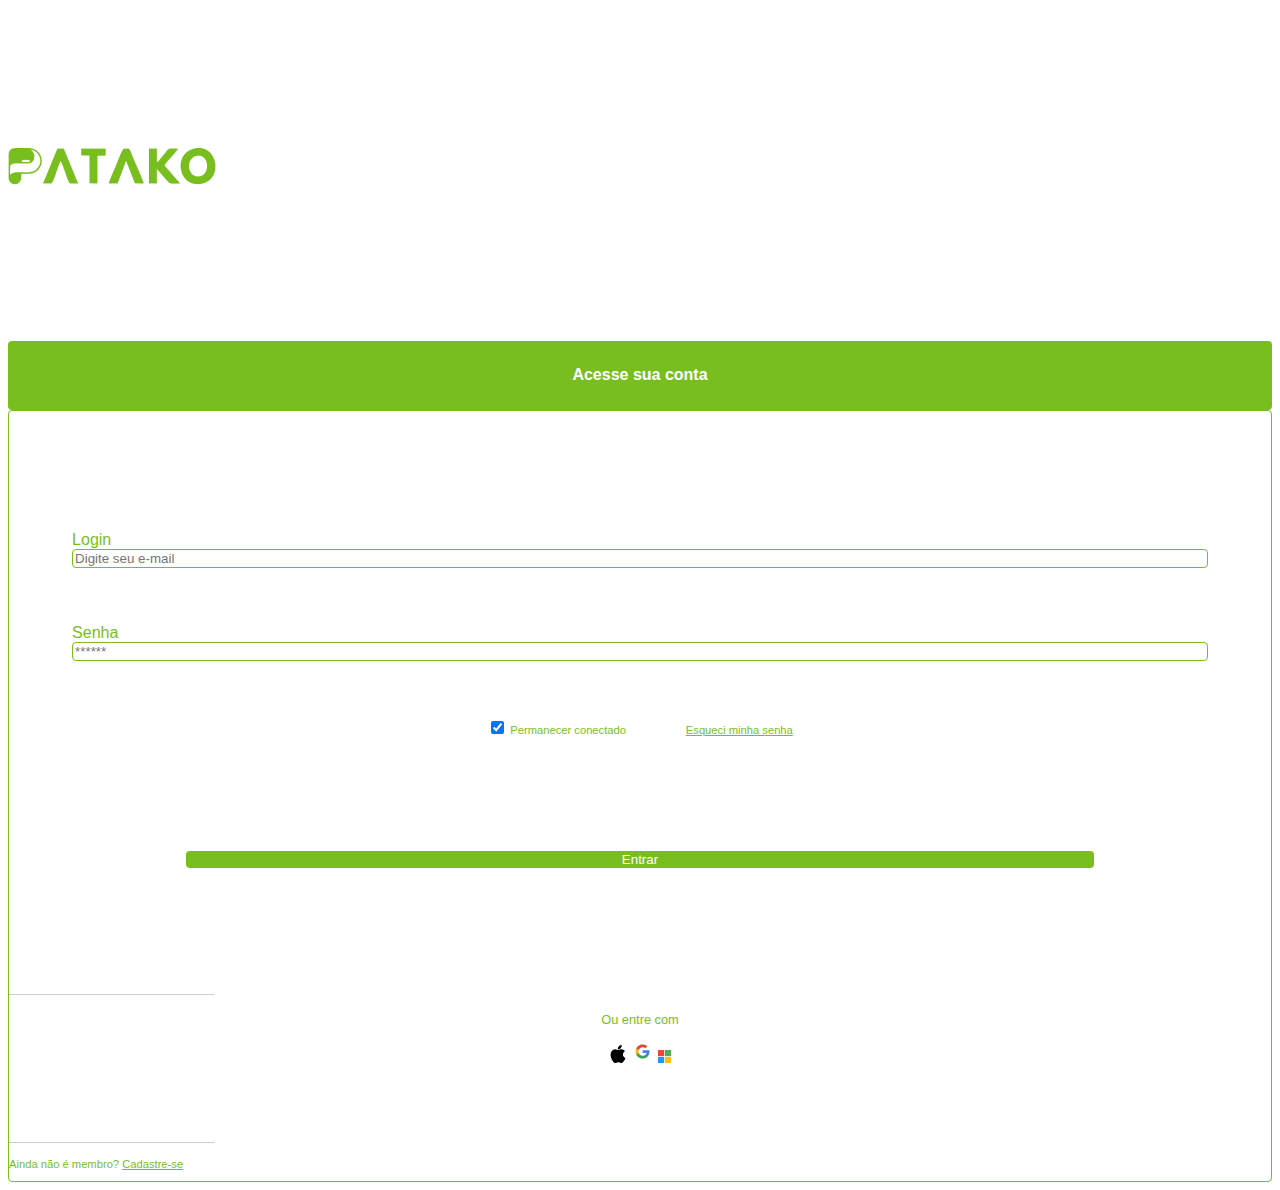
<file: index.html>
<!doctype html>
<html lang="pt_BR">
  <head>
    <meta charset="utf-8">
    <meta name="viewport" content="width=device-width, initial-scale=1">
    <title>Patako</title>
    <link rel="stylesheet" href="/assets/css/style.css">

    <!-- Chamada do CSS do BS -->
    <link href="https://cdn.jsdelivr.net/npm/bootstrap@5.3.0/dist/css/bootstrap.min.css" rel="stylesheet" integrity="sha384-9ndCyUaIbzAi2FUVXJi0CjmCapSmO7SnpJef0486qhLnuZ2cdeRhO02iuK6FUUVM" crossorigin="anonymous">
    
  </head>
  <body>
    <div class="container">

        <!-- Início da linha do grid -->
        <div class="row">
            <div class="col-12 col-sm-12 col-md6 col-lg-4 text-center"></div>
            <div class="col-12 col-sm-12 col-md6 col-lg-4 text-center">
                <h1>
                    <img src="/assets/images/Logo-green.png" alt="Logotipo Patako" class="Logo" >
                </h1>

                    <section class="box1">
                        <h2 class="titulo">
                            Acesse sua conta
                        </h2>
                    </section>
                    <section class="box2">
                        <form class="formulario">
                            <label for="login">Login</label>
                            <input type="text" name="nomeesobrenome" class="input-login" placeholder="Digite seu e-mail" required/>
                            <label for="Senha">Senha</label>
                            <input type="text" name="senha" class="input-senha" placeholder="******"required/>
            
                            <label class="checkbox"><input type="checkbox" checked> Permanecer conectado <a href="#" class="checkbox" style="padding-left: 5%; text-decoration: underline; font-size: 0.7rem;">Esqueci minha senha</a></label>
                            
                            <input class="Entrar" type="submit" value="Entrar" style="color: white;">
                        </form>

                        <div>
                            <img src="/assets/images/line.png" alt="Linha Cinza" class="linebar">
                        </div>

                        <div class="midias">
                            <p>Ou entre com</p>
                            <img src="/assets/images/icon_apple.png" alt="Logo Apple">
                            <img src="/assets/images/icon_google.png" alt="Logo Google">
                            <img src="/assets/images/icon_microsoft.png" alt="Logo Microsoft">
                        </div>
                        
                        <div>
                            <img src="/assets/images/line.png" alt="Linha Cinza" class="linebar">
                        </div>

                        <div class="texto-final">
                            <p>
                                Ainda não é membro? <a href="#" class="cadastro">Cadastre-se</a>
                            </p>
                        </div>
                        
                    </section>
            </div>
            <div class="col-12 col-sm-12 col-md6 col-lg-4 text-center"></div>

        </div>
        <!-- Fim da linha do grid -->
    </div>


    <!-- Chamada do Js do BS -->
    <script src="https://cdn.jsdelivr.net/npm/bootstrap@5.3.0/dist/js/bootstrap.bundle.min.js" integrity="sha384-geWF76RCwLtnZ8qwWowPQNguL3RmwHVBC9FhGdlKrxdiJJigb/j/68SIy3Te4Bkz" crossorigin="anonymous"></script>
  </body>
</html>
</file>
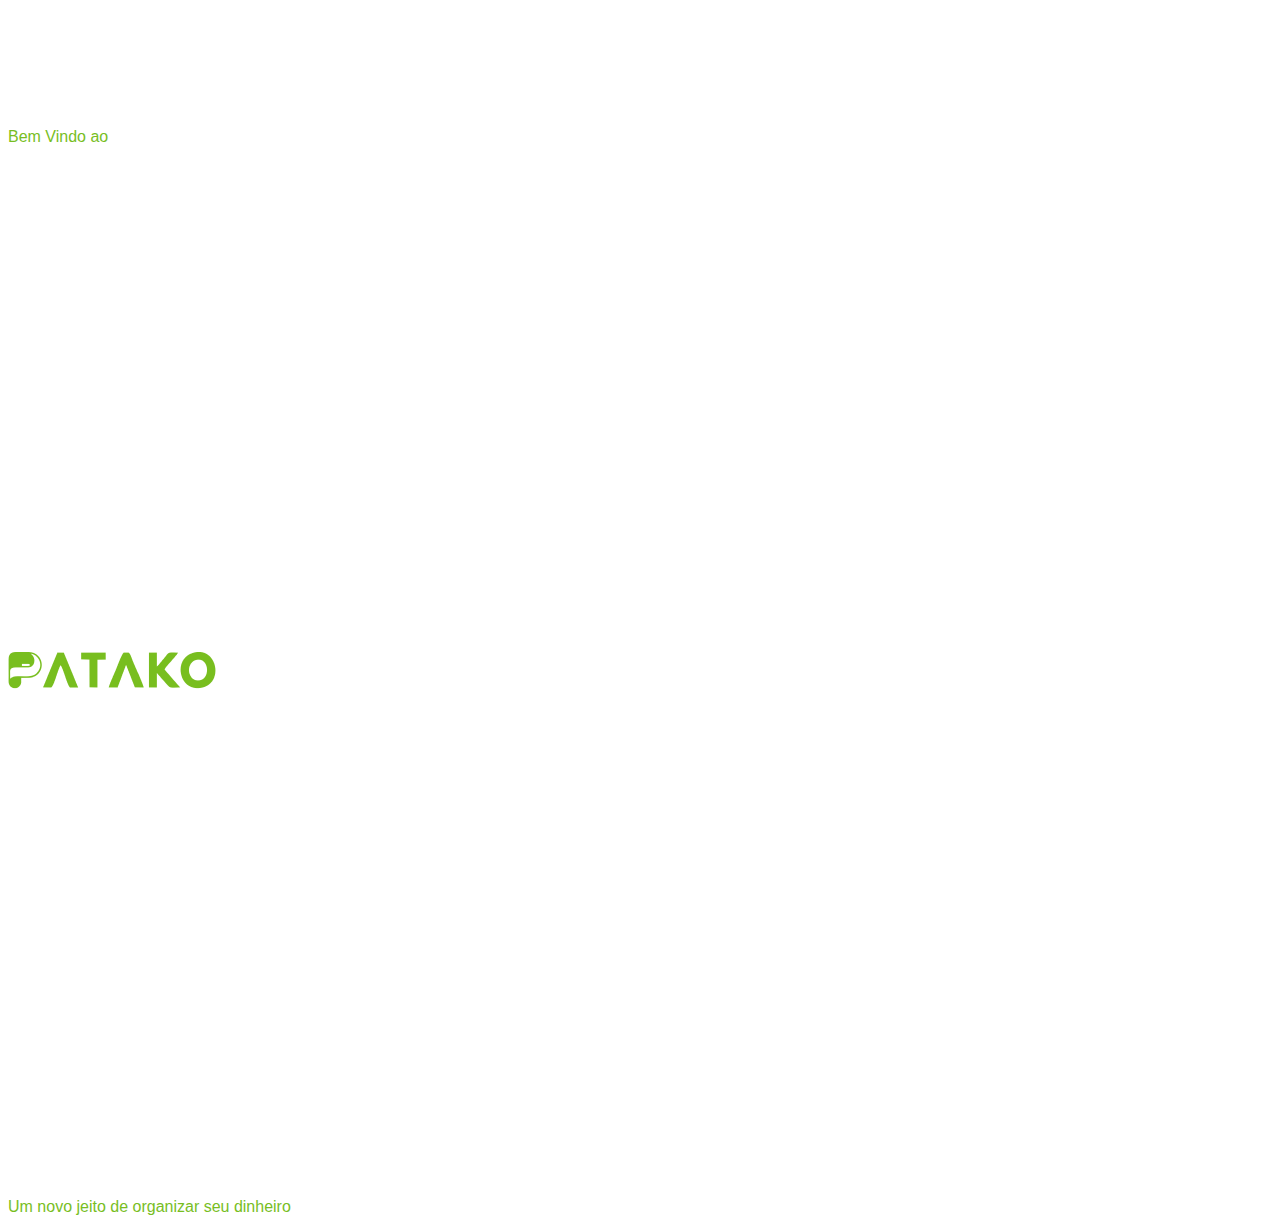
<file: assets/html/home.html>
<!DOCTYPE html>
<html lang="pt-BR">
<head>
    <meta charset="UTF-8">
    <meta name="viewport" content="width=device-width, initial-scale=1">
    <title>Patako</title>
    <link rel="stylesheet" href="/assets/css/style.css">

    <!-- Chamada do CSS do BS -->
<link href="https://cdn.jsdelivr.net/npm/bootstrap@5.3.0/dist/css/bootstrap.min.css" rel="stylesheet" integrity="sha384-9ndCyUaIbzAi2FUVXJi0CjmCapSmO7SnpJef0486qhLnuZ2cdeRhO02iuK6FUUVM" crossorigin="anonymous">
</head>
<body class="corpo">
    <div class="container">
        <div class="row">
            <div class="col-12 col-sm-12 col-md6 col-lg-4 text-center"></div>
            <div class="col-12 col-sm-12 col-md6 col-lg-4 text-center">
                <div class="texto-padrao">
                    <a href="/assets/html/index.html" class="texto-padrao">
                    Bem Vindo ao
                    </a>
                </div>

                <div>
                    <a href="/assets/html/index.html">
                    <img src="/assets/images/Logo-green.png" alt="Logotipo Patako" class="Logotipo">
                    </a>
                </div>

                <div class="rodape">
                    <a href="/assets/html/index.html" class="rodape">
                        Um novo jeito de organizar seu dinheiro
                    </a>
                </div>

            </div>
            <div class="col-12 col-sm-12 col-md6 col-lg-4 text-center"></div>
        </div>
    </div>
</body>
</html>
</file>
<file: assets/css/style.css>
*{
    font-family: 'Actor', sans-serif;
    color: #78BE1F;
}

.Logo{
    margin: 10% 0 10% 0; 
}

.box1{
    border-radius: 4px;
    background: #78BE1F;
    padding-bottom: 1%;
}

.titulo{
    font-size: 1rem;
    padding-top: 2%;
    display: flex;
    flex-direction: column;
    color: #FFF;
    text-align: center;
    font-size: 1rem;
    
}

.box2{
    border: 1px solid #78BE1F; 
    border-radius: 4px;
}

.formulario{
    margin: 5% 5% 0 5%;
    display: grid;
    font-size: 1rem;
    text-align: left;
    ;
}

label{
    margin-top: 5%;
}

input{
    border: 1px solid #78BE1F;
    border-radius: 4px;
}



.checkbox{
    color: #78BE1F;
    font-size: 0.7rem;
    text-decoration: none;
    color: #78BE1F;
    font-size: 0.7rem;
    text-align: center;
    display: inline-block;
}


.Entrar{
    border-radius: 4px;
    background: #78BE1F;
    border-color: white;
    position: relative; 
    border:none;
    margin: 10%;
}

.linebar{
    max-width: 100%;
    margin-left: auto;
    margin-left: auto;
}

.midias{
    border-top: gray;
    border-radius: 4px;
    font-size: 0.8rem;
    text-align: center;
    margin-bottom: 5%;
}

.texto-final{
    text-decoration: none;
    color: #78BE1F;
    font-size: 0.7rem;
    text-align: center;
    display: inline-flex;
}

.cadastro{
    text-decoration: underline;
    color: #78BE1F;
    text-align: center;
    font-size: 0.7rem;
}

.corpo {
    margin-top: 10%;
}

.texto-padrao{
    margin-bottom: 20%;
    text-decoration: none;
    color: #78BE1F;
}

.Logotipo{
    margin: 20% 0 20% 0;
}

.rodape{
    margin-top: 20%;
    text-decoration: none;
    color: #78BE1F;
}
</file>
